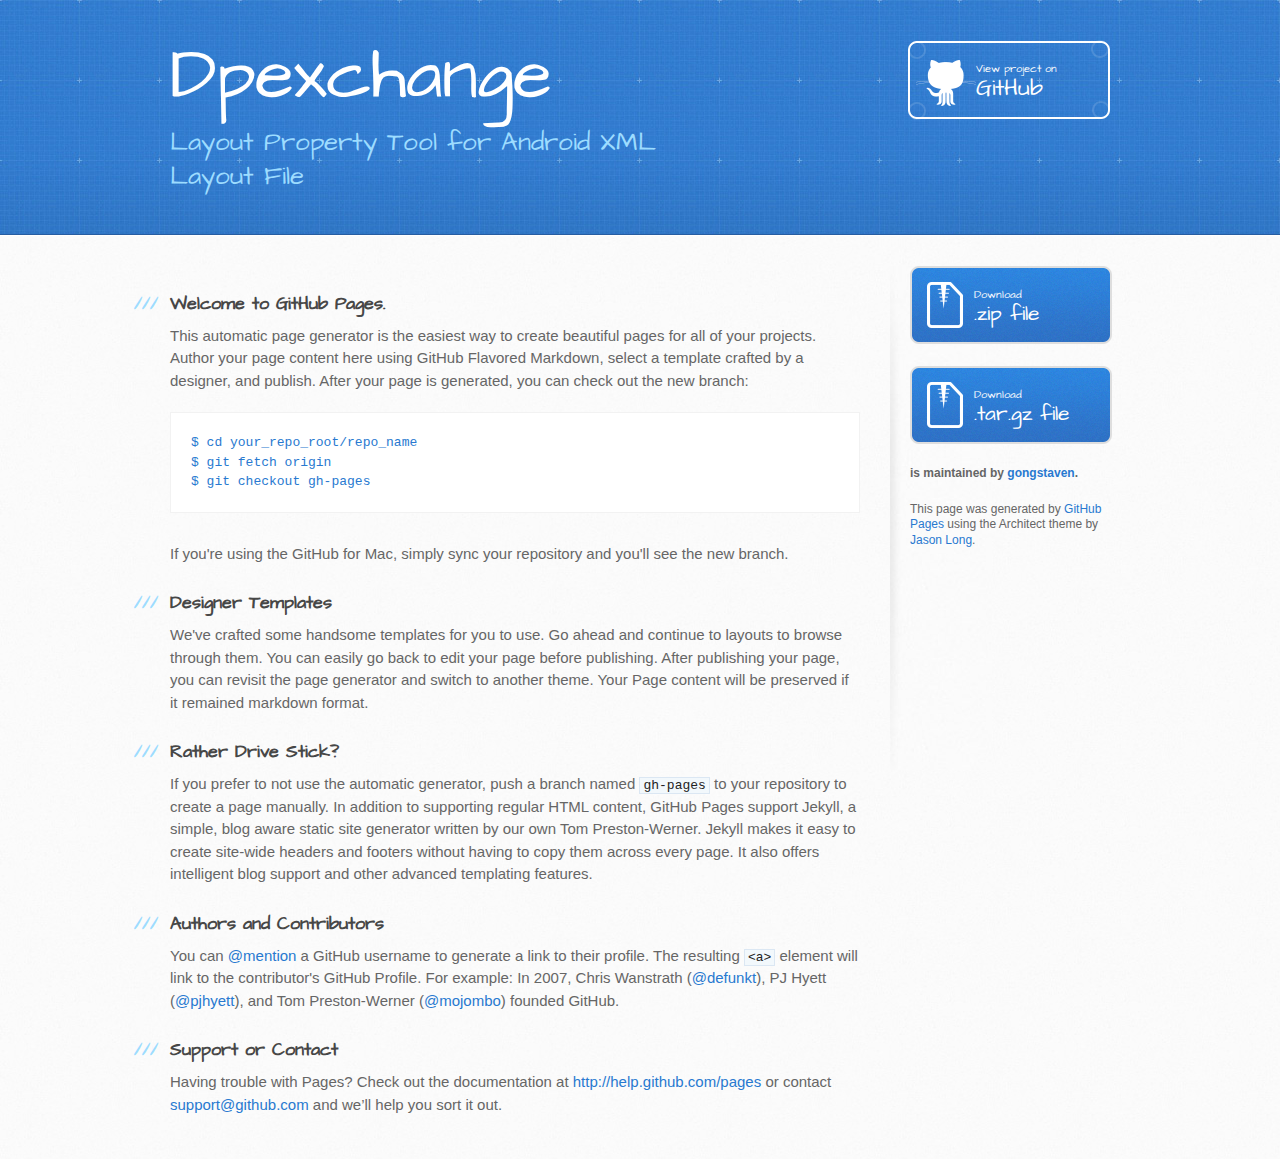
<file: index.html>
<!DOCTYPE html>
<html>
  <head>
    <meta charset='utf-8'>
    <meta http-equiv="X-UA-Compatible" content="chrome=1">
    <meta name="viewport" content="width=device-width, initial-scale=1, maximum-scale=1">
    <link href='https://fonts.googleapis.com/css?family=Architects+Daughter' rel='stylesheet' type='text/css'>
    <link rel="stylesheet" type="text/css" href="stylesheets/stylesheet.css" media="screen" />
    <link rel="stylesheet" type="text/css" href="stylesheets/pygment_trac.css" media="screen" />
    <link rel="stylesheet" type="text/css" href="stylesheets/print.css" media="print" />

    <!--[if lt IE 9]>
    <script src="//html5shiv.googlecode.com/svn/trunk/html5.js"></script>
    <![endif]-->

    <title>Dpexchange by gongstaven</title>
  </head>

  <body>
    <header>
      <div class="inner">
        <h1>Dpexchange</h1>
        <h2>Layout Property Tool for Android XML Layout File</h2>
        <a href="https://github.com/gongstaven/dpexchange" class="button"><small>View project on</small>GitHub</a>
      </div>
    </header>

    <div id="content-wrapper">
      <div class="inner clearfix">
        <section id="main-content">
          <h3>
<a name="welcome-to-github-pages" class="anchor" href="#welcome-to-github-pages"><span class="octicon octicon-link"></span></a>Welcome to GitHub Pages.</h3>

<p>This automatic page generator is the easiest way to create beautiful pages for all of your projects. Author your page content here using GitHub Flavored Markdown, select a template crafted by a designer, and publish. After your page is generated, you can check out the new branch:</p>

<pre><code>$ cd your_repo_root/repo_name
$ git fetch origin
$ git checkout gh-pages
</code></pre>

<p>If you're using the GitHub for Mac, simply sync your repository and you'll see the new branch.</p>

<h3>
<a name="designer-templates" class="anchor" href="#designer-templates"><span class="octicon octicon-link"></span></a>Designer Templates</h3>

<p>We've crafted some handsome templates for you to use. Go ahead and continue to layouts to browse through them. You can easily go back to edit your page before publishing. After publishing your page, you can revisit the page generator and switch to another theme. Your Page content will be preserved if it remained markdown format.</p>

<h3>
<a name="rather-drive-stick" class="anchor" href="#rather-drive-stick"><span class="octicon octicon-link"></span></a>Rather Drive Stick?</h3>

<p>If you prefer to not use the automatic generator, push a branch named <code>gh-pages</code> to your repository to create a page manually. In addition to supporting regular HTML content, GitHub Pages support Jekyll, a simple, blog aware static site generator written by our own Tom Preston-Werner. Jekyll makes it easy to create site-wide headers and footers without having to copy them across every page. It also offers intelligent blog support and other advanced templating features.</p>

<h3>
<a name="authors-and-contributors" class="anchor" href="#authors-and-contributors"><span class="octicon octicon-link"></span></a>Authors and Contributors</h3>

<p>You can <a href="https://github.com/blog/821" class="user-mention">@mention</a> a GitHub username to generate a link to their profile. The resulting <code>&lt;a&gt;</code> element will link to the contributor's GitHub Profile. For example: In 2007, Chris Wanstrath (<a href="https://github.com/defunkt" class="user-mention">@defunkt</a>), PJ Hyett (<a href="https://github.com/pjhyett" class="user-mention">@pjhyett</a>), and Tom Preston-Werner (<a href="https://github.com/mojombo" class="user-mention">@mojombo</a>) founded GitHub.</p>

<h3>
<a name="support-or-contact" class="anchor" href="#support-or-contact"><span class="octicon octicon-link"></span></a>Support or Contact</h3>

<p>Having trouble with Pages? Check out the documentation at <a href="http://help.github.com/pages">http://help.github.com/pages</a> or contact <a href="mailto:support@github.com">support@github.com</a> and we’ll help you sort it out.</p>
        </section>

        <aside id="sidebar">
          <a href="https://github.com/gongstaven/dpexchange/zipball/master" class="button">
            <small>Download</small>
            .zip file
          </a>
          <a href="https://github.com/gongstaven/dpexchange/tarball/master" class="button">
            <small>Download</small>
            .tar.gz file
          </a>

          <p class="repo-owner"><a href="https://github.com/gongstaven/dpexchange"></a> is maintained by <a href="https://github.com/gongstaven">gongstaven</a>.</p>

          <p>This page was generated by <a href="https://pages.github.com">GitHub Pages</a> using the Architect theme by <a href="https://twitter.com/jasonlong">Jason Long</a>.</p>
        </aside>
      </div>
    </div>

  
  </body>
</html>
</file>
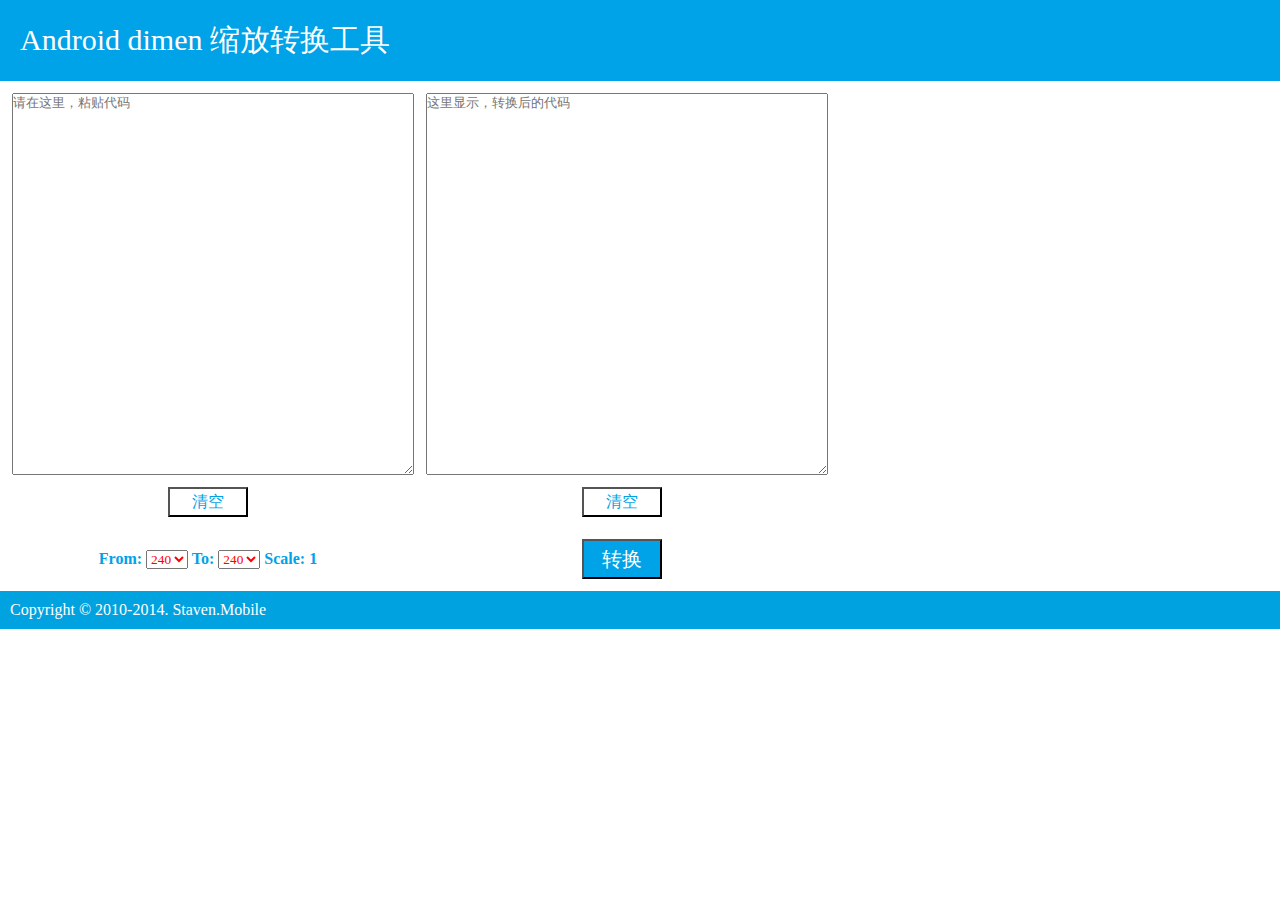
<file: DpExchangeHTML/WebContent/dpexchanger.html>
<!DOCTYPE html>
<html>
<head>
<meta http-equiv="Content-Type" content="text/html; charset=UTF-8">
<title>Android dimen 缩放转换工具</title>
<link rel="stylesheet" type="text/css" href="style.css" />
<script type="text/javascript"
	src="http://code.jquery.com/jquery-2.0.3.min.js"></script>
<script type="text/javascript" src="fun.js"></script>
</head>
<body>
	<div id="title">Android dimen 缩放转换工具</div>
	<div id="edit_area">
		<table border="0">
			<tr>
				<th><textarea id="str_in" class="text_area"
						placeholder="请在这里，粘贴代码"></textarea></th>
				<th><textarea id="str_out" class="text_area"
						placeholder="这里显示，转换后的代码"></textarea></th>
			</tr>
			<tr>
				<th><input type="button" value="清空" id="btn_edit"
					onclick="clearTAin()" /></th>
				<th><input type="button" value="清空" id="btn_edit"
					onclick="clearTAout()" /></th>
			</tr>
			<tr>
				<th>From: <select class="list_value" id="list_from"
					onchange="getScaleSize()">
						<option value="240">240</option>
						<option value="320">320</option>
						<option value="360">360</option>
						<option value="400">400</option>
						<option value="480">480</option>
						<option value="540">540</option>
						<option value="600">600</option>
						<option value="640">640</option>
						<option value="682">682</option>
						<option value="768">768</option>
						<option value="800">800</option>
				</select> To: <select class="list_value" id="list_to"
					onchange="getScaleSize()">
						<option value="240">240</option>
						<option value="320">320</option>
						<option value="360">360</option>
						<option value="400">400</option>
						<option value="480">480</option>
						<option value="540">540</option>
						<option value="600">600</option>
						<option value="640">640</option>
						<option value="682">682</option>
						<option value="768">768</option>
						<option value="800">800</option>
				</select> <a id="scale_value">Scale: 1</a>
				</th>
				<th><input type="button" value="转换" id="btn_do"
					onclick="compute()" /></th>
			</tr>
		</table>
	</div>
	<div id="footer">
		Copyright © 2010-2014. <a href="http://www.staven.mobi"
			target="_blank">Staven.Mobile</a>
	</div>
</body>
</html>
</file>
<file: stylesheets/pygment_trac.css>
.highlight  { background: #ffffff; }
.highlight .c { color: #999988; font-style: italic } /* Comment */
.highlight .err { color: #a61717; background-color: #e3d2d2 } /* Error */
.highlight .k { font-weight: bold } /* Keyword */
.highlight .o { font-weight: bold } /* Operator */
.highlight .cm { color: #999988; font-style: italic } /* Comment.Multiline */
.highlight .cp { color: #999999; font-weight: bold } /* Comment.Preproc */
.highlight .c1 { color: #999988; font-style: italic } /* Comment.Single */
.highlight .cs { color: #999999; font-weight: bold; font-style: italic } /* Comment.Special */
.highlight .gd { color: #000000; background-color: #ffdddd } /* Generic.Deleted */
.highlight .gd .x { color: #000000; background-color: #ffaaaa } /* Generic.Deleted.Specific */
.highlight .ge { font-style: italic } /* Generic.Emph */
.highlight .gr { color: #aa0000 } /* Generic.Error */
.highlight .gh { color: #999999 } /* Generic.Heading */
.highlight .gi { color: #000000; background-color: #ddffdd } /* Generic.Inserted */
.highlight .gi .x { color: #000000; background-color: #aaffaa } /* Generic.Inserted.Specific */
.highlight .go { color: #888888 } /* Generic.Output */
.highlight .gp { color: #555555 } /* Generic.Prompt */
.highlight .gs { font-weight: bold } /* Generic.Strong */
.highlight .gu { color: #800080; font-weight: bold; } /* Generic.Subheading */
.highlight .gt { color: #aa0000 } /* Generic.Traceback */
.highlight .kc { font-weight: bold } /* Keyword.Constant */
.highlight .kd { font-weight: bold } /* Keyword.Declaration */
.highlight .kn { font-weight: bold } /* Keyword.Namespace */
.highlight .kp { font-weight: bold } /* Keyword.Pseudo */
.highlight .kr { font-weight: bold } /* Keyword.Reserved */
.highlight .kt { color: #445588; font-weight: bold } /* Keyword.Type */
.highlight .m { color: #009999 } /* Literal.Number */
.highlight .s { color: #d14 } /* Literal.String */
.highlight .na { color: #008080 } /* Name.Attribute */
.highlight .nb { color: #0086B3 } /* Name.Builtin */
.highlight .nc { color: #445588; font-weight: bold } /* Name.Class */
.highlight .no { color: #008080 } /* Name.Constant */
.highlight .ni { color: #800080 } /* Name.Entity */
.highlight .ne { color: #990000; font-weight: bold } /* Name.Exception */
.highlight .nf { color: #990000; font-weight: bold } /* Name.Function */
.highlight .nn { color: #555555 } /* Name.Namespace */
.highlight .nt { color: #000080 } /* Name.Tag */
.highlight .nv { color: #008080 } /* Name.Variable */
.highlight .ow { font-weight: bold } /* Operator.Word */
.highlight .w { color: #bbbbbb } /* Text.Whitespace */
.highlight .mf { color: #009999 } /* Literal.Number.Float */
.highlight .mh { color: #009999 } /* Literal.Number.Hex */
.highlight .mi { color: #009999 } /* Literal.Number.Integer */
.highlight .mo { color: #009999 } /* Literal.Number.Oct */
.highlight .sb { color: #d14 } /* Literal.String.Backtick */
.highlight .sc { color: #d14 } /* Literal.String.Char */
.highlight .sd { color: #d14 } /* Literal.String.Doc */
.highlight .s2 { color: #d14 } /* Literal.String.Double */
.highlight .se { color: #d14 } /* Literal.String.Escape */
.highlight .sh { color: #d14 } /* Literal.String.Heredoc */
.highlight .si { color: #d14 } /* Literal.String.Interpol */
.highlight .sx { color: #d14 } /* Literal.String.Other */
.highlight .sr { color: #009926 } /* Literal.String.Regex */
.highlight .s1 { color: #d14 } /* Literal.String.Single */
.highlight .ss { color: #990073 } /* Literal.String.Symbol */
.highlight .bp { color: #999999 } /* Name.Builtin.Pseudo */
.highlight .vc { color: #008080 } /* Name.Variable.Class */
.highlight .vg { color: #008080 } /* Name.Variable.Global */
.highlight .vi { color: #008080 } /* Name.Variable.Instance */
.highlight .il { color: #009999 } /* Literal.Number.Integer.Long */

.type-csharp .highlight .k { color: #0000FF }
.type-csharp .highlight .kt { color: #0000FF }
.type-csharp .highlight .nf { color: #000000; font-weight: normal }
.type-csharp .highlight .nc { color: #2B91AF }
.type-csharp .highlight .nn { color: #000000 }
.type-csharp .highlight .s { color: #A31515 }
.type-csharp .highlight .sc { color: #A31515 }
</file>
<file: stylesheets/print.css>
html, body, div, span, applet, object, iframe,
h1, h2, h3, h4, h5, h6, p, blockquote, pre,
a, abbr, acronym, address, big, cite, code,
del, dfn, em, img, ins, kbd, q, s, samp,
small, strike, strong, sub, sup, tt, var,
b, u, i, center,
dl, dt, dd, ol, ul, li,
fieldset, form, label, legend,
table, caption, tbody, tfoot, thead, tr, th, td,
article, aside, canvas, details, embed, 
figure, figcaption, footer, header, hgroup, 
menu, nav, output, ruby, section, summary,
time, mark, audio, video {
  margin: 0;
  padding: 0;
  border: 0;
  font-size: 100%;
  font: inherit;
  vertical-align: baseline;
}
/* HTML5 display-role reset for older browsers */
article, aside, details, figcaption, figure, 
footer, header, hgroup, menu, nav, section {
  display: block;
}
body {
  line-height: 1;
}
ol, ul {
  list-style: none;
}
blockquote, q {
  quotes: none;
}
blockquote:before, blockquote:after,
q:before, q:after {
  content: '';
  content: none;
}
table {
  border-collapse: collapse;
  border-spacing: 0;
}
body {
  font-size: 13px;
  line-height: 1.5; 
  font-family: 'Helvetica Neue', Helvetica, Arial, serif;
  color: #000;
}

a {
  color: #d5000d;
  font-weight: bold;
}

header {
  padding-top: 35px;
  padding-bottom: 10px;
}

header h1 {
  font-weight: bold;
  letter-spacing: -1px;
  font-size: 48px;
  color: #303030;
  line-height: 1.2;
}

header h2 {
  letter-spacing: -1px;
  font-size: 24px;
  color: #aaa;
  font-weight: normal;
  line-height: 1.3;
}
#downloads {
  display: none;
}
#main_content {
  padding-top: 20px;
}

code, pre {
  font-family: Monaco, "Bitstream Vera Sans Mono", "Lucida Console", Terminal;
  color: #222;
  margin-bottom: 30px;
  font-size: 12px;
}

code {
  padding: 0 3px;
}

pre {
  border: solid 1px #ddd;
  padding: 20px;
  overflow: auto;
}
pre code {
  padding: 0;
}

ul, ol, dl {
  margin-bottom: 20px;
}


/* COMMON STYLES */

table {
  width: 100%;
  border: 1px solid #ebebeb;
}

th {
  font-weight: 500;
}

td {
  border: 1px solid #ebebeb;
  text-align: center; 
  font-weight: 300;
}

form {
  background: #f2f2f2;
  padding: 20px;
  
}


/* GENERAL ELEMENT TYPE STYLES */

h1 {
  font-size: 2.8em;
} 

h2 {
  font-size: 22px;
  font-weight: bold;
  color: #303030;
  margin-bottom: 8px;
} 

h3 {
  color: #d5000d;
  font-size: 18px;
  font-weight: bold;
  margin-bottom: 8px;
} 
 
h4 {
  font-size: 16px;
  color: #303030;
  font-weight: bold;
} 

h5 {
  font-size: 1em;
  color: #303030;
} 

h6 {
  font-size: .8em;
  color: #303030;
} 

p {
  font-weight: 300;
  margin-bottom: 20px;
}
 
a {
  text-decoration: none;
}

p a {
  font-weight: 400;
}

blockquote {
  font-size: 1.6em;
  border-left: 10px solid #e9e9e9;
  margin-bottom: 20px;
  padding: 0 0 0 30px;
}

ul li {
  list-style: disc inside;
  padding-left: 20px;
}

ol li {
  list-style: decimal inside;
  padding-left: 3px;
}

dl dd {
  font-style: italic;
  font-weight: 100;
}

footer {
  margin-top: 40px;
  padding-top: 20px;
  padding-bottom: 30px;
  font-size: 13px;
  color: #aaa;
}

footer a {
  color: #666;
}

/* MISC */
.clearfix:after {
  clear: both;
  content: '.';
  display: block;
  visibility: hidden;
  height: 0;
}

.clearfix {display: inline-block;}
* html .clearfix {height: 1%;}
.clearfix {display: block;}
</file>
<file: DpExchangeHTML/WebContent/style.css>
﻿* {
	margin: 0;
	padding: 0;
}

body {
	color: #00a2e8;
	font-family: 微软雅黑;
}

#title {
	background: #00a2e8;
	color: #FFF;
	font-family: 微软雅黑;
	font-size: 30px;
	padding: 20px;
	font-style: normal;
}

#edit_area {
	background: #FFF;
	direction: ltr;
	padding: 20dp;
}

.text_area {
	width: 400px;
	height: 380px;
	font-family: 微软雅黑;
	font-size: 12sp;
	color: #00a2e8;
	float: left;
	resize: horizontal;
	margin: 10dp;
	margin-left: 10px;
	margin-top: 10px;
}

.list_value {
	font-family: 微软雅黑;
	color: red;
}

#btn_do {
	color: #FFF;
	background-color: #00a2e8;
	font-family: 微软雅黑;
	font-size: 20px;
	height: 40px;
	width: 80px;
	margin: 10px;
}

#btn_edit{
	color: #00a2e8;
	background-color: #FFF;
	font-family: 微软雅黑;
	font-size:16px;
	height: 30px;
	width: 80px;
	margin: 10px;
}

#footer {
	background: #00a2e0;
	color: #FFF;
	font-size: 5dp;
	font-family: 微软雅黑;
	padding: 10px;
	margin-top: 10dp;
}

#footer a {
	color: #FFF;
	text-decoration: none;
}
</file>
<file: stylesheets/stylesheet.css>
/* http://meyerweb.com/eric/tools/css/reset/ 
   v2.0 | 20110126
   License: none (public domain)
*/
html, body, div, span, applet, object, iframe,
h1, h2, h3, h4, h5, h6, p, blockquote, pre,
a, abbr, acronym, address, big, cite, code,
del, dfn, em, img, ins, kbd, q, s, samp,
small, strike, strong, sub, sup, tt, var,
b, u, i, center,
dl, dt, dd, ol, ul, li,
fieldset, form, label, legend,
table, caption, tbody, tfoot, thead, tr, th, td,
article, aside, canvas, details, embed, 
figure, figcaption, footer, header, hgroup, 
menu, nav, output, ruby, section, summary,
time, mark, audio, video {
	margin: 0;
	padding: 0;
	border: 0;
	font-size: 100%;
	font: inherit;
	vertical-align: baseline;
}
/* HTML5 display-role reset for older browsers */
article, aside, details, figcaption, figure, 
footer, header, hgroup, menu, nav, section {
	display: block;
}
body {
	line-height: 1;
}
ol, ul {
	list-style: none;
}
blockquote, q {
	quotes: none;
}
blockquote:before, blockquote:after,
q:before, q:after {
	content: '';
	content: none;
}
table {
	border-collapse: collapse;
	border-spacing: 0;
}

/* LAYOUT STYLES */
body {
  font-size: 15px;
  line-height: 1.5; 
  background: #fafafa url(../images/body-bg.jpg) 0 0 repeat;
  font-family: 'Helvetica Neue', Helvetica, Arial, serif;
  font-weight: 400;
  color: #666;
}

a {
  color: #2879d0;
}
a:hover {
  color: #2268b2;
}

header {
  padding-top: 40px;
  padding-bottom: 40px;
  font-family: 'Architects Daughter', 'Helvetica Neue', Helvetica, Arial, serif; 
  background: #2e7bcf url(../images/header-bg.jpg) 0 0 repeat-x;
  border-bottom: solid 1px #275da1;
}

header h1 {
  letter-spacing: -1px;
  font-size: 72px;
  color: #fff;
  line-height: 1;
  margin-bottom: 0.2em;
  width: 540px;
}

header h2 {
  font-size: 26px;
  color: #9ddcff;
  font-weight: normal;
  line-height: 1.3;
  width: 540px;
  letter-spacing: 0;
}

.inner {
  position: relative;
  width: 940px;
  margin: 0 auto;
}

#content-wrapper {
  border-top: solid 1px #fff;
  padding-top: 30px;
}

#main-content {
  width: 690px;
  float: left;
}

#main-content img {
  max-width: 100%;
}

aside#sidebar {
  width: 200px;
  padding-left: 20px;
  min-height: 504px;
  float: right;
  background: transparent url(../images/sidebar-bg.jpg) 0 0 no-repeat;
  font-size: 12px;
  line-height: 1.3;
}

aside#sidebar p.repo-owner,
aside#sidebar p.repo-owner a {
  font-weight: bold;
}

#downloads {
  margin-bottom: 40px;
}

a.button {
  width: 134px;
  height: 58px;
  line-height: 1.2;
  font-size: 23px;
  color: #fff;
  padding-left: 68px;
  padding-top: 22px;
  font-family: 'Architects Daughter', 'Helvetica Neue', Helvetica, Arial, serif; 
}
a.button small {
  display: block;
  font-size: 11px;
}
header a.button {
  position: absolute;
  right: 0;
  top: 0;
  background: transparent url(../images/github-button.png) 0 0 no-repeat;
}
aside a.button {
  width: 138px;
  padding-left: 64px;
  display: block;
  background: transparent url(../images/download-button.png) 0 0 no-repeat;
  margin-bottom: 20px;
  font-size: 21px;
}

code, pre {
  font-family: Monaco, "Bitstream Vera Sans Mono", "Lucida Console", Terminal, monospace;
  color: #222;
  margin-bottom: 30px;
  font-size: 13px;
}

code {
  background-color: #f2f8fc;
  border: solid 1px #dbe7f3;
  padding: 0 3px;
}

pre {
  padding: 20px;
  background: #fff;
  text-shadow: none;
  overflow: auto;
  border: solid 1px #f2f2f2;
}
pre code {
  color: #2879d0;
  background-color: #fff;
  border: none;
  padding: 0;
}

ul, ol, dl {
  margin-bottom: 20px;
}


/* COMMON STYLES */

hr {
  height: 1px;
  line-height: 1px;
  margin-top: 1em;
  padding-bottom: 1em;
  border: none;
  background: transparent url('../images/hr.png') 0 0 no-repeat;
}

table {
  width: 100%;
  border: 1px solid #ebebeb;
}

th {
  font-weight: 500;
}

td {
  border: 1px solid #ebebeb;
  text-align: center; 
  font-weight: 300;
}

form {
  background: #f2f2f2;
  padding: 20px;
  
}


/* GENERAL ELEMENT TYPE STYLES */

#main-content h1 {
  font-family: 'Architects Daughter', 'Helvetica Neue', Helvetica, Arial, serif; 
  font-size: 2.8em;
  letter-spacing: -1px;
  color: #474747;
} 

#main-content h1:before {
  content: "/";
  color: #9ddcff;
  padding-right: 0.3em;
  margin-left: -0.9em;
}

#main-content h2 {
  font-family: 'Architects Daughter', 'Helvetica Neue', Helvetica, Arial, serif; 
  font-size: 22px;
  font-weight: bold;
  margin-bottom: 8px;
  color: #474747;
} 
#main-content h2:before {
  content: "//";
  color: #9ddcff;
  padding-right: 0.3em;
  margin-left: -1.5em;
}

#main-content h3 {
  font-family: 'Architects Daughter', 'Helvetica Neue', Helvetica, Arial, serif; 
  font-size: 18px;
  font-weight: bold;
  margin-top: 24px;
  margin-bottom: 8px;
  color: #474747;
} 
 
#main-content h3:before {
  content: "///";
  color: #9ddcff;
  padding-right: 0.3em;
  margin-left: -2em;
}

#main-content h4 {
  font-family: 'Architects Daughter', 'Helvetica Neue', Helvetica, Arial, serif; 
  font-size: 15px;
  font-weight: bold;
  color: #474747;
} 

h4:before {
  content: "////";
  color: #9ddcff;
  padding-right: 0.3em;
  margin-left: -2.8em;
}

#main-content h5 {
  font-family: 'Architects Daughter', 'Helvetica Neue', Helvetica, Arial, serif; 
  font-size: 14px;
  color: #474747;
} 
h5:before {
  content: "/////";
  color: #9ddcff;
  padding-right: 0.3em;
  margin-left: -3.2em;
}

#main-content h6 {
  font-family: 'Architects Daughter', 'Helvetica Neue', Helvetica, Arial, serif; 
  font-size: .8em;
  color: #474747;
} 
h6:before {
  content: "//////";
  color: #9ddcff;
  padding-right: 0.3em;
  margin-left: -3.7em;
}

p {
  margin-bottom: 20px;
}
 
a {
  text-decoration: none;
}

p a {
  font-weight: 400;
}

blockquote {
  font-size: 1.6em;
  border-left: 10px solid #e9e9e9;
  margin-bottom: 20px;
  padding: 0 0 0 30px;
}

ul {
  list-style: disc inside;
  padding-left: 20px;
}

ol {
  list-style: decimal inside;
  padding-left: 3px;
}

dl dd {
  font-style: italic;
  font-weight: 100;
}

footer {
  background: transparent url('../images/hr.png') 0 0 no-repeat;
  margin-top: 40px;
  padding-top: 20px;
  padding-bottom: 30px;
  font-size: 13px;
  color: #aaa;
}

footer a {
  color: #666;
}
footer a:hover {
  color: #444;
}

/* MISC */
.clearfix:after {
  clear: both;
  content: '.';
  display: block;
  visibility: hidden;
  height: 0;
}

.clearfix {display: inline-block;}
* html .clearfix {height: 1%;}
.clearfix {display: block;}

/* #Media Queries
================================================== */

/* Smaller than standard 960 (devices and browsers) */
@media only screen and (max-width: 959px) {}

/* Tablet Portrait size to standard 960 (devices and browsers) */
@media only screen and (min-width: 768px) and (max-width: 959px) {
  .inner {
    width: 740px;
  }
  header h1, header h2 {
    width: 340px;
  }
  header h1 {
    font-size: 60px;
  }
  header h2 {
    font-size: 30px;
  }
  #main-content {
    width: 490px;
  }
  #main-content h1:before,
  #main-content h2:before,
  #main-content h3:before,
  #main-content h4:before,
  #main-content h5:before,
  #main-content h6:before {
    content: none;
    padding-right: 0;
    margin-left: 0;
  }
}

/* All Mobile Sizes (devices and browser) */
@media only screen and (max-width: 767px) {
  .inner {
    width: 93%;
  }
  header {
    padding: 20px 0;
  }
  header .inner {
    position: relative;
  }
  header h1, header h2 {
    width: 100%;
  }
  header h1 {
    font-size: 48px;
  }
  header h2 {
    font-size: 24px;
  }
  header a.button {
    background-image: none;
    width: auto;
    height: auto;
    display: inline-block;
    margin-top: 15px;
    padding: 5px 10px;
    position: relative;
    text-align: center;
    font-size: 13px;
    line-height: 1;
    background-color: #9ddcff;
    color: #2879d0;
    -moz-border-radius: 5px;
    -webkit-border-radius: 5px;                     
    border-radius: 5px;    
  }
  header a.button small {
    font-size: 13px;
    display: inline;
  }
  #main-content,
  aside#sidebar {
    float: none;
    width: 100% ! important;
  }
  aside#sidebar {
    background-image: none;
    margin-top: 20px;
    border-top: solid 1px #ddd;
    padding: 20px 0;
    min-height: 0;
  }
  aside#sidebar a.button {
    display: none;
  }
  #main-content h1:before,
  #main-content h2:before,
  #main-content h3:before,
  #main-content h4:before,
  #main-content h5:before,
  #main-content h6:before {
    content: none;
    padding-right: 0;
    margin-left: 0;
  }
}

/* Mobile Landscape Size to Tablet Portrait (devices and browsers) */
@media only screen and (min-width: 480px) and (max-width: 767px) {}

/* Mobile Portrait Size to Mobile Landscape Size (devices and browsers) */
@media only screen and (max-width: 479px) {}
</file>
